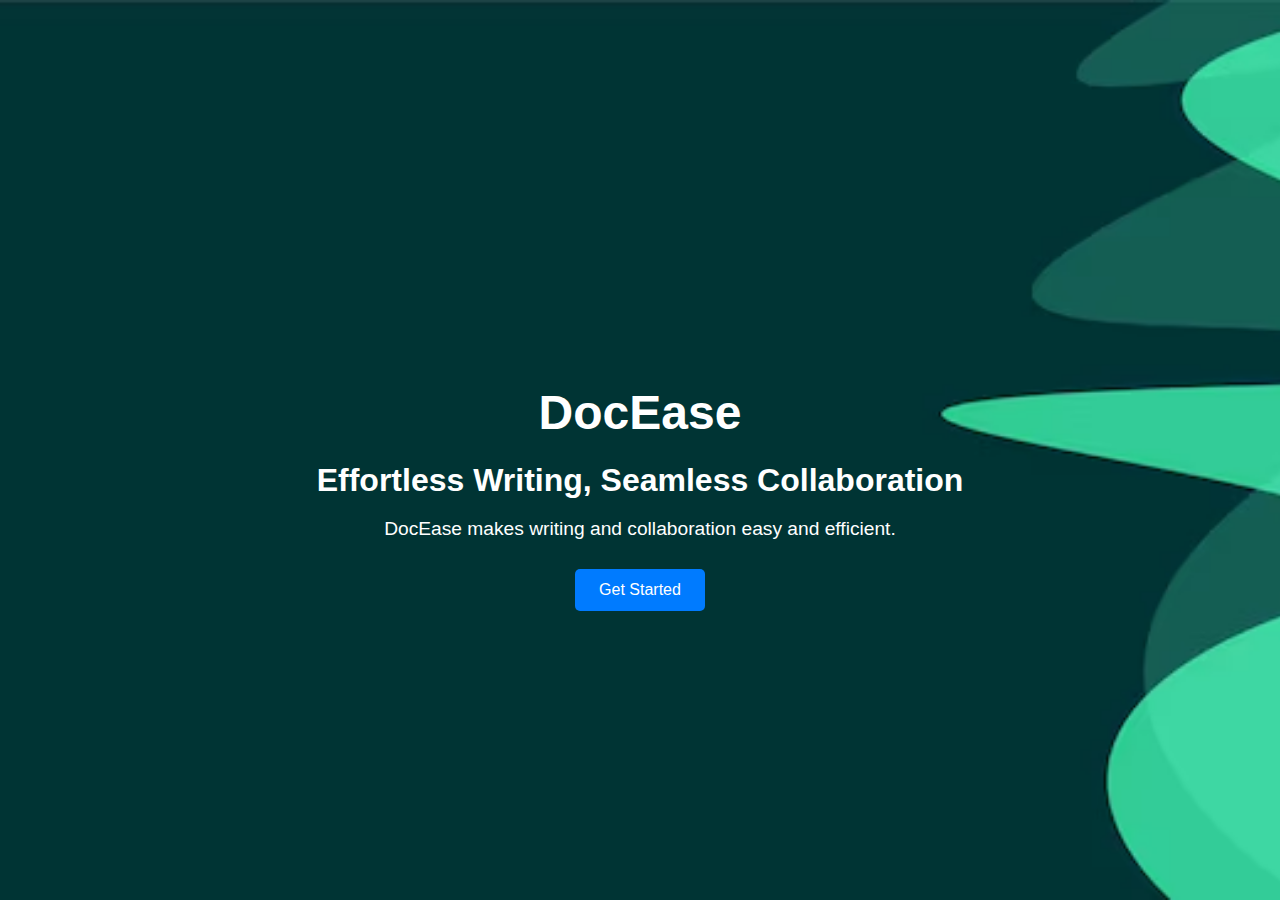
<file: index.html>
<!DOCTYPE html>
<html lang="en">
<head>
    <meta charset="UTF-8">
    <meta name="viewport" content="width=device-width, initial-scale=1.0">
    <meta name="description" content="DocEase - Effortless writing, seamless collaboration.">
    <title>DocEase</title>
    <link rel="stylesheet" href="style.css">
</head>
<body>
    <!-- Hero Section -->
    <section id="home" class="hero">
        <div class="hero-content">
            <div class="center-logo">DocEase</div>
            <h1>Effortless Writing, Seamless Collaboration</h1>
            <p>DocEase makes writing and collaboration easy and efficient.</p>
            <a href="editor.html" class="btn primary-btn">Get Started</a>
        </div>
    </section>
</body>
</html>
</file>
<file: style.css>
/* General Styles */
body {
    font-family: Arial, sans-serif;
    margin: 0;
    padding: 0;
    box-sizing: border-box;
    background-color: #f4f4f4;
    color: #333;
    background: url('b.avif') no-repeat center center/cover;
}

/* Dark Theme */
body.dark-theme {
    background-color: #121212;
    color: #e0e0e0;
    background: url('b.avif') no-repeat center center/cover;
}

/* Centered Logo */
.center-logo {
    text-align: center;
    margin-top: 2em;
    font-size: 3em;
    font-weight: bold;
    animation: fadeIn 2s ease-in-out;
}

/* Hero Section */
.hero {
    height: 100vh;
    display: flex;
    justify-content: center;
    align-items: center;
    text-align: center;
    color: #fff;
}

.hero-content {
    max-width: 900px;
}

.hero h1 {
    font-size: 2em;
    margin-bottom: 0.5em;
    animation: slideIn 1.5s ease-in-out;
}

.hero p {
    font-size: 1.2em;
    margin-bottom: 1.5em;
    animation: fadeIn 2s ease-in-out;
}

/* Buttons */
.btn {
    display: inline-block;
    padding: 0.75em 1.5em;
    font-size: 1em;
    border: none;
    border-radius: 5px;
    cursor: pointer;
    text-decoration: none;
}

.primary-btn {
    background-color: #007BFF;
    color: #fff;
}

body.dark-theme .primary-btn {
    background-color: #0056b3;
}

.primary-btn:hover {
    background-color: #0056b3;
}

body.dark-theme .primary-btn:hover {
    background-color: #003f7f;
}

/* Animations */
@keyframes fadeIn {
    from {
        opacity: 0;
    }
    to {
        opacity: 1;
    }
}

@keyframes slideIn {
    from {
        transform: translateY(-20px);
        opacity: 0;
    }
    to {
        transform: translateY(0);
        opacity: 1;
    }
}
</file>
